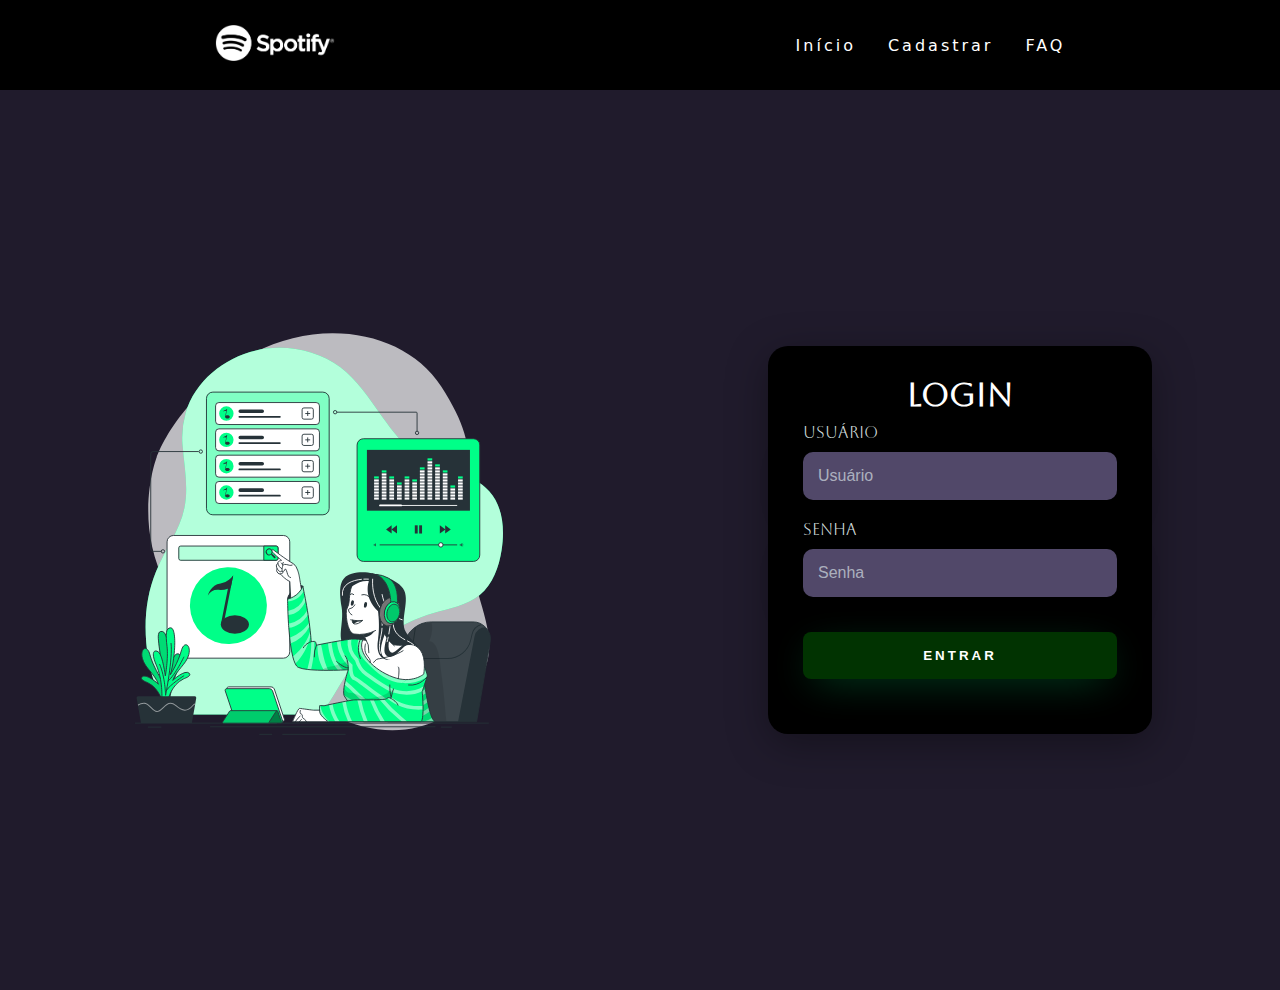
<file: login/index.html>
<!DOCTYPE html>
<html lang="en">

<head>
    <meta charset="UTF-8">
    <meta http-equiv="X-UA-Compatible" content="IE=edge">
    <meta name="viewport" content="width=device-width, initial-scale=1.0">
    <link rel="stylesheet" href="style.css">
    <title>Login</title>
    <link rel="spotify icon" href="spotify-2.svg">
</head>

<body>
    <header>
        <nav>
            <a href="../HomePage/home page.html">
                <img id="logo" src="Spotify.png" alt="spotify">
            </a>
            <ul class="nav-list">
                <li><a href="../HomePage/home page.html">Início</a></li>
                <li><a href="../cadastro/cadastro.html">Cadastrar</a></li>
                <li><a href="../FAQ/FAQ.html">FAQ</a></li>
            </ul>
        </nav>
    </header>
    <main></main>
    <div class="main_login">
        <div class="left_login">
            <img src="music_girl.svg" class="left_image" alt="music_girl">
        </div>
        <div class="rigth_login">
            <div class="card_login">
                <h1 style="color:white;">LOGIN</h1>
                <div class="textfield">
                    <label for="usuario" .>Usuário</label>
                    <input type="text" name="usuario" placeholder="Usuário">
                </div>
                <div class="textfield">
                    <label for="senha">Senha</label>
                    <input type="password" name="senha" placeholder="Senha">
                </div>
                <button class="btn_login">Entrar</button>
            </div>
        </div>

    </div>




</body>

</html>
</file>
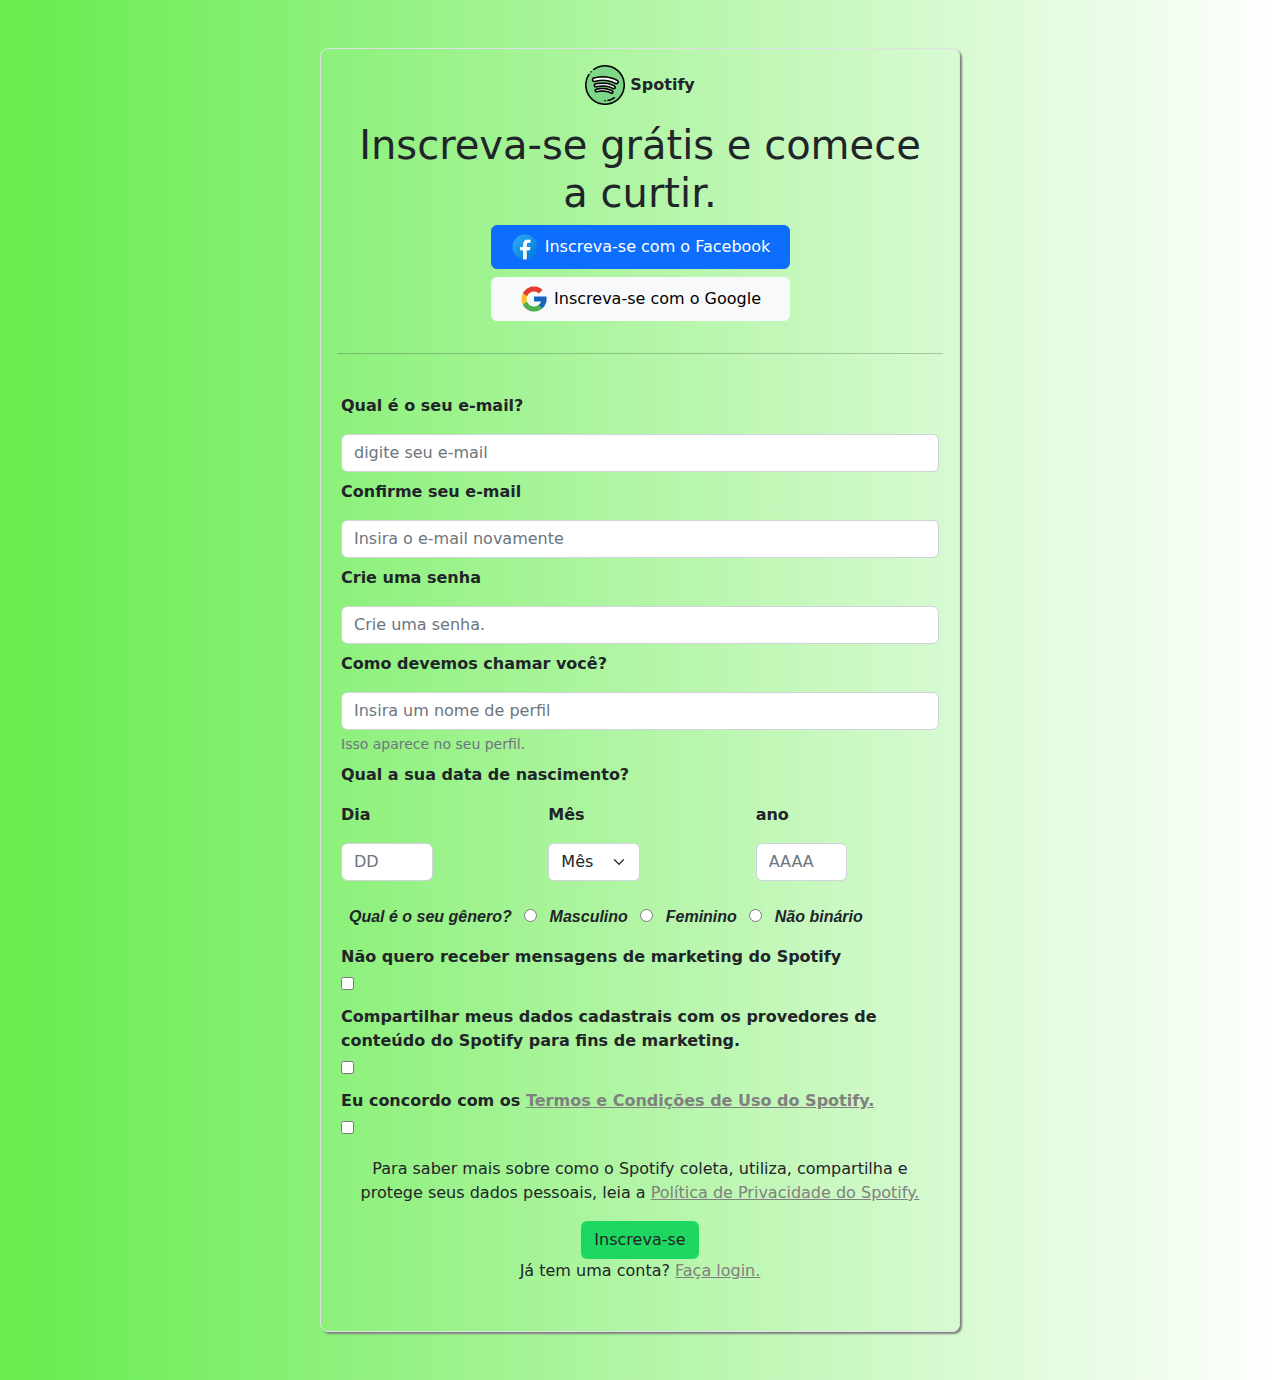
<file: cadastro.html>
<!DOCTYPE html>
<html lang="en">

<head>
    <meta charset="UTF-8">
    <meta http-equiv="X-UA-Compatible" content="IE=edge">
    <meta name="viewport" content="width=device-width, initial-scale=1.0">
    <title>Cadastro</title>
    <link rel="stylesheet" href="bootstrap/bootstrap.min.css">
    <link rel="stylesheet" href="style.css">
    <link rel="shortcut icon" href="img/spotify.png" type="image/x-icon">
</head>

<body>

    <div class="container-sm border b-shadow w-50 mt-5 p-3 mb-5">

        <div class="row text-center ">
            <div class="col-sm">
                <img src="img/spotify.png " width="40px" alt="">
                <span>Spotify</span>
            </div>
        </div>

        <div class="row text-center ">
            <div class="col-sm p-3 ">
                <h1>Inscreva-se grátis e comece a curtir.</h1>
                <div class="d-grid gap-2 col-sm-6 mx-auto">

                    <button class="btn btn-primary" type="button"> <span><img src="img/facebook-logo.png" width="30px"
                                alt=""></span> Inscreva-se com o Facebook</button>
                    <button class="btn btn-light" type="button"> <span><img src="img/Google-logo.png" width="30px"
                                alt=""></span> Inscreva-se com o Google</button>
                </div>
            </div>

        </div>

        <hr>

        <div class="row">
            <div class="col-sm p-3">
                <form action="">

                    <label for="email" class="form-label">Qual é o seu e-mail?</label>
                    <input type="email" class="form-control" required id="email" aria-describedby="emailHelp"
                        placeholder="digite seu e-mail">

                    <label for="confirmar-email" class="form-label">Confirme seu e-mail</label>
                    <input type="email" placeholder="Insira o e-mail novamente" class="form-control" required
                        id="confirmar-email" aria-describedby="emailHelp">

                    <label for="senha" class="form-label">Crie uma senha</label>
                    <input type="password" placeholder="Crie uma senha." class="form-control" required id="senha"
                        aria-describedby="emailHelp">

                    <label for="nome-perfil" class="form-label">Como devemos chamar você?</label>
                    <input type="text" placeholder="Insira um nome de perfil" class="form-control" required
                        id="nome-perfil" aria-describedby="emailHelp">
                    <div id="emailHelp" class="form-text">Isso aparece no seu perfil.</div>

                    <label for="nascimento" class="form-label">Qual a sua data de nascimento?</label>

                    <div class="row ">

                        <div class="col ">

                            <label for="dia" class="form-label">Dia</label>
                            <input type="number" placeholder="DD" class="form-control w-50" required id="dia"
                                aria-describedby="emailHelp">
                        </div>

                        <div class="col ">

                            <label for="mes" class="form-label">Mês</label>
                            <select class="form-select w-50 mt-2" id="mes" required aria-label="Default select example">
                                <option selected>Mês</option>
                                <option value="1">janeiro</option>
                                <option value="2">fevereiro</option>
                                <option value="3">março</option>
                                <option value="1">abril</option>
                                <option value="2">maio</option>
                                <option value="3">junho</option>
                                <option value="1">julho</option>
                                <option value="2">agosto</option>
                                <option value="3">setembro</option>
                                <option value="1">outubro </option>
                                <option value="2">novembro </option>
                                <option value="3">dezembro</option>
                            </select>

                        </div>

                        <div class="col">
                            <label for="ano" class="form-label">ano</label>
                            <input type="number" placeholder="AAAA" class="form-control w-50" required id="ano"
                                aria-describedby="emailHelp">
                        </div>


                    </div>

                    <div class="mt-3  genero">
                        <label for="">Qual é o seu gênero?</label>
                        <input type="radio" id="masculino" name="genero">
                        <label for="masculino">Masculino</label>

                        <input type="radio" id="feminino" name="genero">
                        <label for="feminino">Feminino</label>

                        <input type="radio" id="nao-binario" name="genero">
                        <label for="nao-binario">Não binário</label>
                    </div>

                    <div class="caixa">



                        <label for="marketing-Spotify">Não quero receber mensagens de marketing do Spotify</label>
                        <input type="checkbox" id="marketing-Spotify">


                        <label for="marketing-Spotify">Compartilhar meus dados cadastrais com os provedores de conteúdo
                            do Spotify para fins de marketing.</label>
                        <input type="checkbox" id="marketing-Spotify">


                        <label for="marketing-Spotify">Eu concordo com os <a
                                href="https://www.spotify.com/br/legal/end-user-agreement/">Termos e Condições de Uso do
                                Spotify.</a></label>
                        <input type="checkbox" id="marketing-Spotify" required>
                    </div>

                    <div class="row text-center mt-3">
                        <div class="col">
                            <p>Para saber mais sobre como o Spotify coleta, utiliza, compartilha e protege seus dados
                                pessoais, leia a <a href="https://www.spotify.com/br/legal/privacy-policy/"> Política de
                                    Privacidade do Spotify.</a></p>

                            <button class="btn" style="background-color:#1ed760 ;" type="button">Inscreva-se</button>
                            <p>Já tem uma conta? <a href="">Faça login.</a></p>
                        </div>
                    </div>

                </form>
            </div>
        </div>


    </div>


    <script src="bootstrap/bootstrap.bundle.min.js"></script>
</body>

</html>
</file>
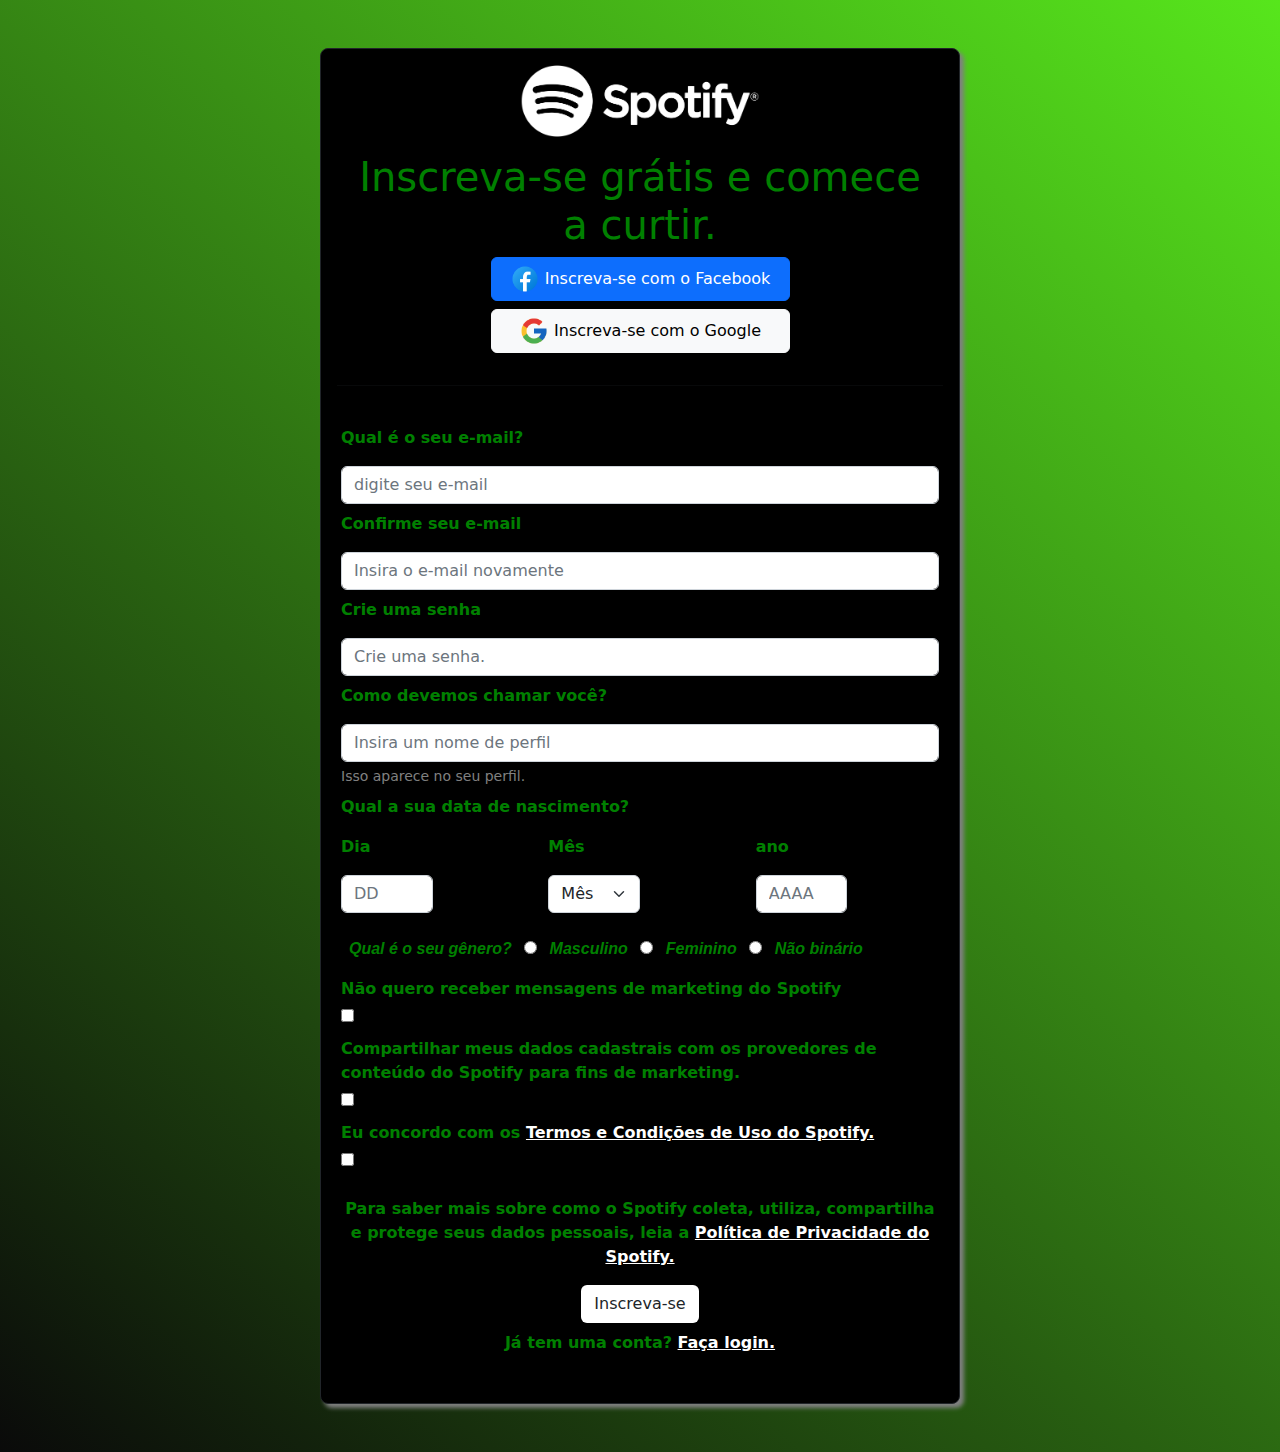
<file: cadastro/cadastro.html>
<!DOCTYPE html>
<html lang="en">

<head>
    <meta charset="UTF-8">
    <meta http-equiv="X-UA-Compatible" content="IE=edge">
    <meta name="viewport" content="width=device-width, initial-scale=1.0">
    <title>Cadastro</title>
    <link rel="stylesheet" href="../bootstrap/bootstrap.min.css">
    <link rel="stylesheet" href="style.css">
    <link rel="shortcut icon" href="../login/spotify-2.svg" type="image/x-icon">

</head>

<body>

    <div class="container-sm border border-dark b-shadow w-50 mt-5 p-3 mb-5 bg-black ">

        <div class="row text-center ">
            <div class="col-sm">
                <a href="../HomePage/home page.html">
                <img src="../login/Spotify.png" width="240px" alt="">
                </a>
            </div>
        </div>

        <div class="row text-center ">
            <div class="col-sm p-3 ">
                <h1 style="color:green ;">Inscreva-se grátis e comece a curtir.</h1>
                <div class="d-grid gap-2 col-sm-6 mx-auto">

                    <button class="btn btn-primary" type="button"> <span><img src="../img/facebook-logo.png"
                                width="30px" alt=""></span> Inscreva-se com o Facebook</button>
                    <button class="btn btn-light" type="button"> <span><img src="../img/Google-logo.png" width="30px"
                                alt=""></span> Inscreva-se com o Google</button>
                </div>
            </div>

        </div>

        <hr>

        <div class="row">
            <div class="col-sm p-3">
                <form action="">

                    <label for="email" class="form-label">Qual é o seu e-mail?</label>
                    <input type="email" class="form-control" required id="email" aria-describedby="emailHelp"
                        placeholder="digite seu e-mail">

                    <label for="confirmar-email" class="form-label">Confirme seu e-mail</label>
                    <input type="email" placeholder="Insira o e-mail novamente" class="form-control" required
                        id="confirmar-email" aria-describedby="emailHelp">

                    <label for="senha" class="form-label">Crie uma senha</label>
                    <input type="password" placeholder="Crie uma senha." class="form-control" required id="senha"
                        aria-describedby="emailHelp">

                    <label for="nome-perfil" class="form-label">Como devemos chamar você?</label>
                    <input type="text" placeholder="Insira um nome de perfil" class="form-control" required
                        id="nome-perfil" aria-describedby="emailHelp">
                    <div id="emailHelp" class="form-text" style="color: gray;">Isso aparece no seu perfil.
                    </div>

                    <label for="nascimento" class="form-label">Qual a sua data de nascimento?</label>

                    <div class="row ">

                        <div class="col ">

                            <label for="dia" class="form-label">Dia</label>
                            <input type="number" placeholder="DD" class="form-control w-50" required id="dia"
                                aria-describedby="emailHelp">
                        </div>

                        <div class="col ">

                            <label for="mes" class="form-label">Mês</label>
                            <select class="form-select w-50 mt-2" id="mes" required aria-label="Default select example">
                                <option selected>Mês</option>
                                <option value="1">janeiro</option>
                                <option value="2">fevereiro</option>
                                <option value="3">março</option>
                                <option value="1">abril</option>
                                <option value="2">maio</option>
                                <option value="3">junho</option>
                                <option value="1">julho</option>
                                <option value="2">agosto</option>
                                <option value="3">setembro</option>
                                <option value="1">outubro </option>
                                <option value="2">novembro </option>
                                <option value="3">dezembro</option>
                            </select>

                        </div>

                        <div class="col">
                            <label for="ano" class="form-label">ano</label>
                            <input type="number" placeholder="AAAA" class="form-control w-50" required id="ano"
                                aria-describedby="emailHelp">
                        </div>


                    </div>

                    <div class="mt-3  genero">
                        <label for="">Qual é o seu gênero?</label>
                        <input type="radio" id="masculino" name="genero">
                        <label for="masculino">Masculino</label>

                        <input type="radio" id="feminino" name="genero">
                        <label for="feminino">Feminino</label>

                        <input type="radio" id="nao-binario" name="genero">
                        <label for="nao-binario">Não binário</label>
                    </div>

                    <div class="caixa">



                        <label for="marketing-Spotify">Não quero receber mensagens de marketing do Spotify</label>
                        <input type="checkbox" id="marketing-Spotify">


                        <label for="marketing-Spotify">Compartilhar meus dados cadastrais com os provedores de conteúdo
                            do Spotify para fins de marketing.</label>
                        <input type="checkbox" id="marketing-Spotify">


                        <label for="marketing-Spotify">Eu concordo com os <a
                                href="https://www.spotify.com/br/legal/end-user-agreement/">Termos e Condições de Uso do
                                Spotify.</a></label>
                        <input type="checkbox" id="marketing-Spotify" required>
                    </div>

                    <div class="row text-center mt-3">
                        <div class="col">
                            <p>Para saber mais sobre como o Spotify coleta, utiliza, compartilha e protege seus dados
                                pessoais, leia a <a href="https://www.spotify.com/br/legal/privacy-policy/"> Política de
                                    Privacidade do Spotify.</a></p>

                            <button class="btn inc" type="button">Inscreva-se</button>
                            <p>Já tem uma conta? <a href="../login/login.html">Faça login.</a></p>
                        </div>
                    </div>

                </form>
            </div>
        </div>


    </div>


    <script src="../bootstrap/bootstrap.bundle.min.js"></script>
</body>

</html>
</file>
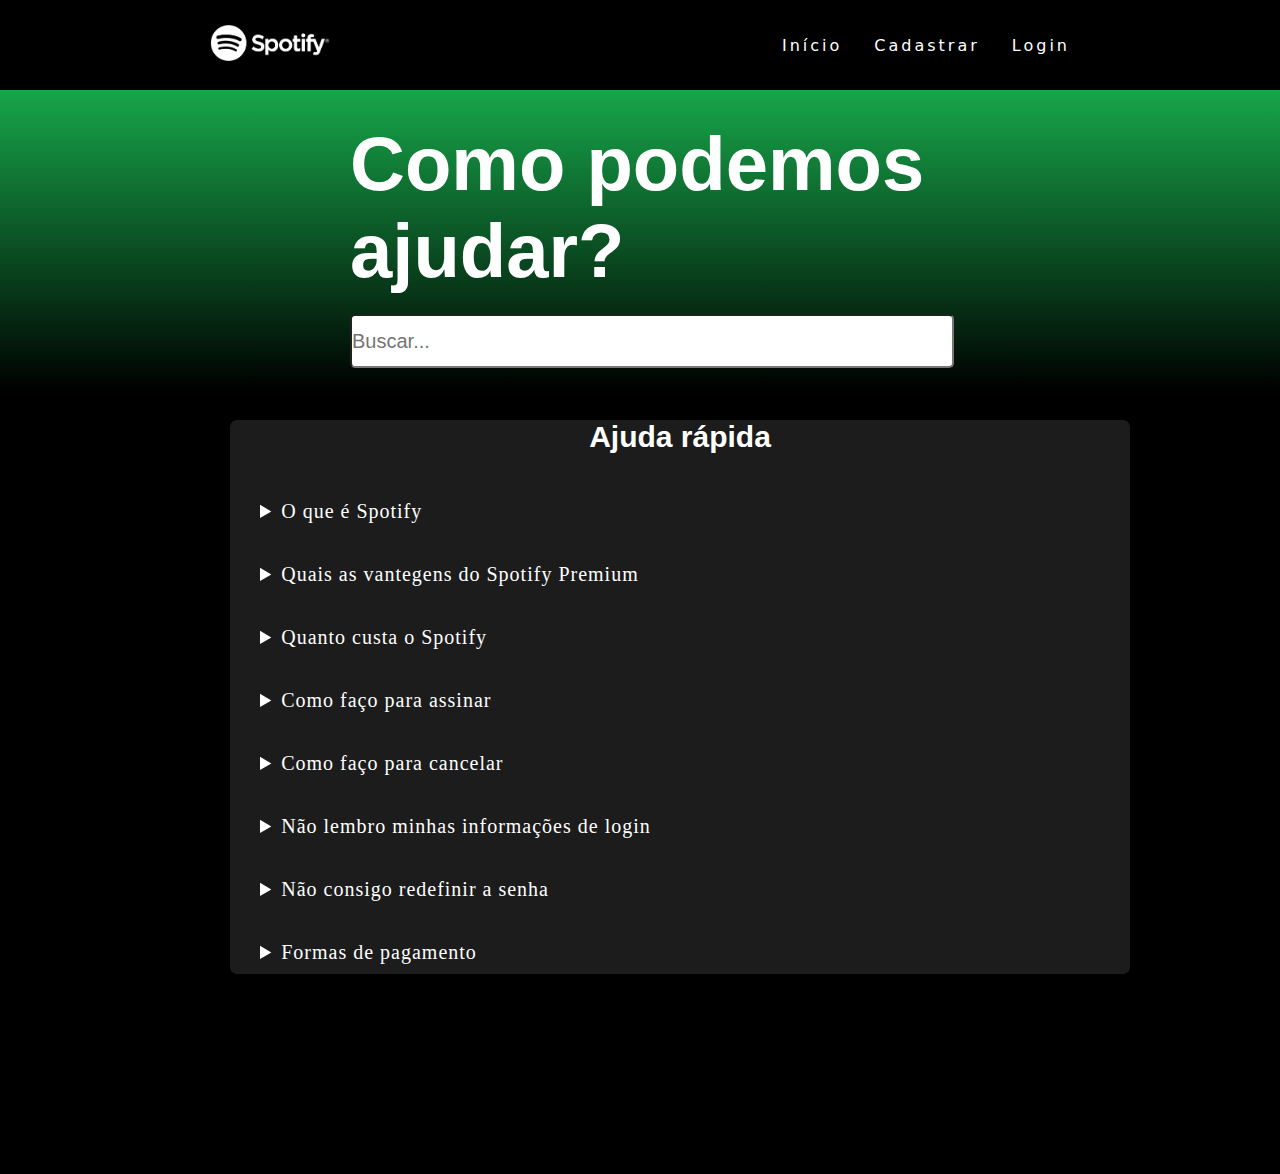
<file: FAQ/FAQ.html>
<!DOCTYPE html>
<html lang="pt-br">
<head>
    <meta charset="UTF-8">
    <meta http-equiv="X-UA-Compatible" content="IE=edge">
    <meta name="viewport" content="width=device-width, initial-scale=1.0">
    <link rel="stylesheet" href="style.css">
    <link rel="shortcut icon" href="../login/spotify-2.svg" type="image/x-icon">
    <title>Suporte</title>
</head>
<body>
    <header>
        <nav>
            <a href="../HomePage/home page.html">
                <img id="logo" src="../login/Spotify.png" alt="spotify">
            </a>
            <ul class="nav-list">
                <li><a href="../HomePage/home page.html">Início</a></li>
                <li><a href="../cadastro/cadastro.html">Cadastrar</a></li>
                <li><a href="../login/login.html">Login</a></li>
            </ul>
        </nav>
    </header>

    <div class="top">
        <h1>Como podemos ajudar?</h1>
       <input type="text" name="help" placeholder="Buscar..." class="input-help"/>
    </div>

    <div class="box">
       <p class="heading">Ajuda rápida</p> 
        <div class="fqs">
            <details>
                <summary>O que é Spotify</summary>
                <p class="text">O Spotify é um serviço digital que dá acesso instantâneo a milhões de músicas, podcasts, vídeos e outros conteúdos de criadores no mundo todo.
                    <br><br>
                    As funções básicas são gratuitas, como a reprodução de músicas, mas você também pode fazer upgrade para o Spotify Premium.
                </p>
            </details>

            <details>
                <summary>Quais as vantegens do Spotify Premium</summary>
                <p class="text">
                    + Modo offline. Ouça música onde estiver.
                    <br><br>
                    + Ouça músicas sem anúncios. Curta música, sem parar.
                    <br><br>
                    + Ouça o que quiser. Mesmo no celular ou tablet.
                    <br><br>
                    + Troque de música o quanto quiser. Pule quando quiser.
                    <br><br>
                </p>
            </details>

            <details>
                <summary>Quanto custa o Spotify</summary>
                <p class="text">
                    Individual
                    <br>
                    R$ 19,90/mês após o período da oferta
                    <br>
                    1 conta
                    <br><br>
                    Duo
                    <br>
                    R$ 24,90/mês após o período da oferta
                    <br>
                    2 contas
                    <br><br>
                    Família
                    <br>
                    R$ 34,90/mês após o período da oferta
                    <br>
                    Até 6 contas
                    <br><br>
                    Universitário
                    <br>
                    R$ 9,90/mês após o período da oferta
                    <br>
                    1 conta
                </p>
            </details>

            <details>
                <summary>Como faço para assinar</summary>
                <p class="text">
                    1° Acesse o site do Spotify Premium para iniciar a assinatura do serviço. Você também pode assinar o Spotify Família (R$ 26,90/mês) ou o Spotify para estudantes (R$ 8,50/mês).
                    <br><br>
                    2° Em qualquer um dos três, toque no botão Seja Premium ou Começar.
                    <br><br>
                    3° Faça o cadastro ou entre com o seu Facebook.
                    <br><br>
                    4° Caso tenha entrado pelo Facebook, autorize o acesso na rede social.
                    <br><br>
                    5° Role a tela para baixo, selecione o método de pagamento e toque em Continuar.
                    <br><br>
                    6° Preencha suas informações de cobrança, como CPF, número do telefone e endereço.
                    <br><br>
                    7° Para finalizar, toque em continuar e insira os dados de pagamento.
                    <br><br>
                    8° Pronto! Você assinou o Spotify.
                    </p>
            </details>

            <details>
                <summary>Como faço para cancelar</summary>
                <p class="text">
                    Cancele seu plano Premium a qualquer momento na página da sua conta.
                    <br><br><br>
                    1. Entre em spotify.com/account.
                    <br><br>
                    2. Em Seu plano, clique em MUDAR DE PLANO.
                    <br><br>
                    3. Role para baixo até Cancelar o Spotify e clique em CANCELAR O PREMIUM.
                    <br><br>
                    Sua conta continuará no Premium até a próxima data de cobrança. Depois disso, ela passará para a versão grátis.</p>
            </details>

            
            <details>
                <summary>Não lembro minhas informações de login</summary>
                <p class="text">
                    Se não se lembrar do seu e-mail ou nome de usuário, acesse a página de redefinição de 
                    senha e insira os endereços de e-mail que você pode ter usado para criar uma conta. 
                    <br><br>
                    Quando o endereço registrado no Spotify for inserido, aparecerá uma mensagem dizendo que
                    o e-mail de redefinição de senha foi enviado.
                </p>
            </details>
            
            <details>
                <summary>Não consigo redefinir a senha</summary>
                <p class="text">
                    Redefinição de senha.
                    <br><br>
                    Insira seu nome de usuário do Spotify ou o e-mail que você usou no cadastro.<br>
                    Nós mandaremos um e-mail com seu nome de usuário e um link para você redefinir sua senha.
                    <br><br>
                    Se ainda precisa de ajuda, contate o Suporte do Spotify.
                </p>
            </details>

            <details>
                <summary>Formas de pagamento</summary>
                <p class="text">
                    Você pode pagar pelo Spotify Premium de muitas maneiras:
                    <br><br><br>
                    1. Cartão de crédito/débito
                    <br><br>
                    2. Cartões pré-pagos
                    <br><br>
                    3. PayPal
                    <br><br>
                    4. Vales-presente
                    <br><br>
                    5. Pagamento móvel
                    <br><br>
                    6. Plano pré-pago
                </p>
            </details>
        </div>
    </div>
</body>
</html>
</file>
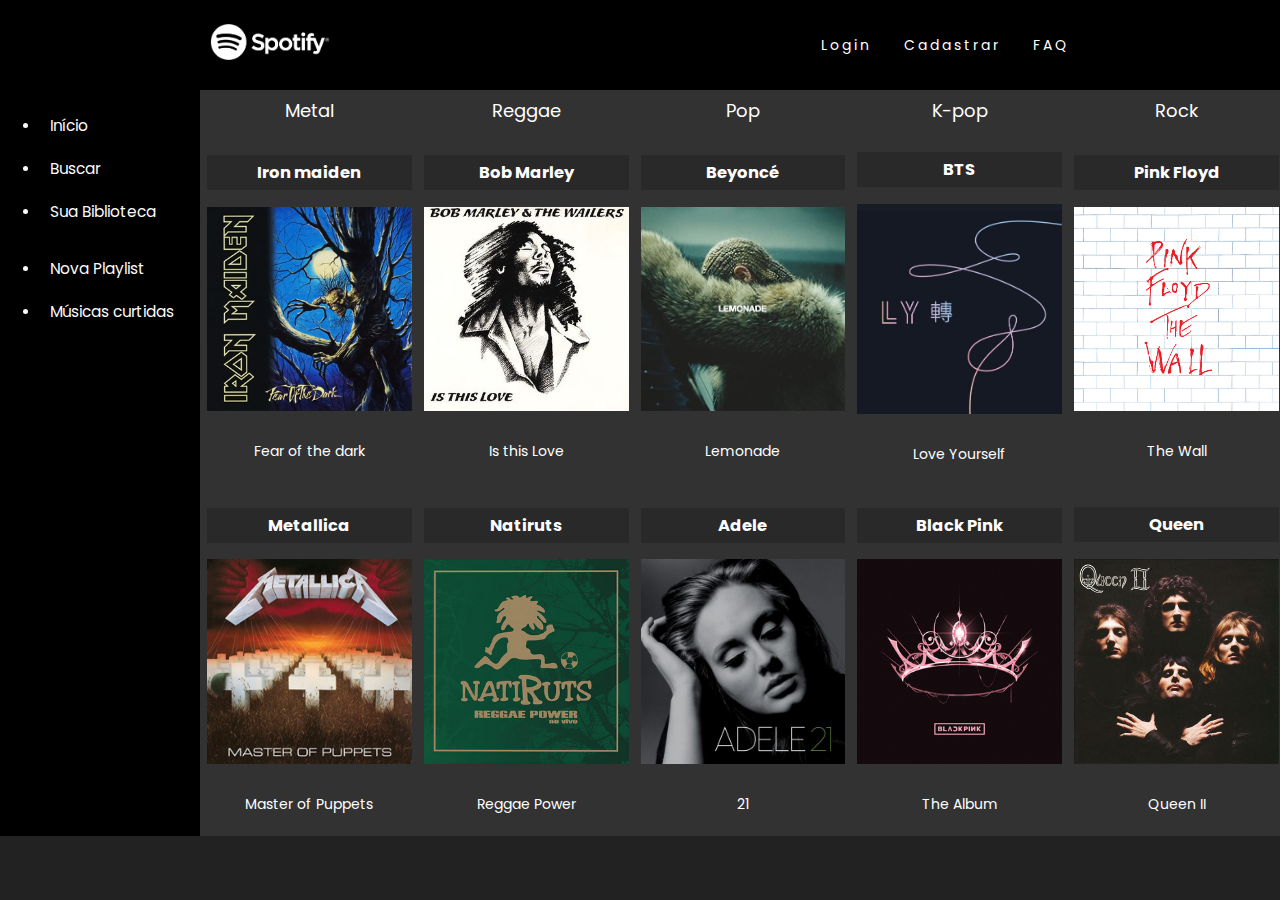
<file: HomePage/home page.html>
<!DOCTYPE html>
<html lang="en">

<head>
    <meta charset="utf-8">
    <meta name="viewport" content="width=device-width, initial-scale=1.0">
    <meta http-equiv="X-UA-Compatible" content="IE=edge">

    <title>Spotify</title>
    <link rel="spotify icon" href="../login/spotify-2.svg">

    <link rel="stylesheet" href="https://cdnjs.cloudflare.com/ajax/libs/font-awesome/5.15.4/css/all.min.css"
        integrity="sha512-1ycn6IcaQQ40/MKBW2W4Rhis/DbILU74C1vSrLJxCq57o941Ym01SwNsOMqvEBFlcgUa6xLiPY/NS5R+E6ztJQ=="
        crossorigin="anonymous" referrerpolicy="no-referrer" />
    <link rel="stylesheet" href="https://stackpath.bootstrapcdn.com/bootstrap/4.1.0/css/bootstrap.min.css"
        integrity="sha384-9gVQ4dYFwwWSjIDZnLEWnxCjeSWFphJiwGPXr1jddIhOegiu1FwO5qRGvFXOdJZ4" crossorigin="anonymous">
    <link rel="stylesheet" href="style.css">

</head>

<body>
    <header>
        <nav class="nav-bar">
            <a href="../HomePage/home page.html" class="navbar-brand">
                <img id="logo" src="../login/Spotify.png" alt="spotify"></a></li>
            <ul class="nav-list">
                <li><a href="../login/login.html">Login</a>
                <li><a href="../cadastro/cadastro.html">Cadastrar</a></li>
                <li><a href="../FAQ/FAQ.html">FAQ</a></li>
            </ul>
        </nav>
    </header>

    </div>

    <div class="wrapper">

        <nav id="sidebar">

            <ul class="list-unstyled components">
                <li><a href="#">Início</a></li>
                <li><a href="#">Buscar</a></li>
                <li><a href="#">Sua Biblioteca</a></li>
                <p></p>
                <li><a href="#">Nova Playlist</a></li>
                <li><a href="#">Músicas curtidas</a></li>
            </ul>
        </nav>

        <div class="tabela">
            <table>
                <thead>
                    <tr>
                        <td>Metal</td>
                        <td>Reggae</td>
                        <td>Pop</td>
                        <td>K-pop</td>
                        <td>Rock</td>
                    </tr>


                </thead>
                <tbody>
                    <tr>
                        <td>
                            <h3>Iron maiden</h3>
                            <img src="../img/Fear_of_the_dark.jpg">
                            <p>Fear of the dark</p>
                        </td>
                        <td>
                            <h3>Bob Marley</h3>
                            <img src="../img/is this love.jpg">
                            <p>Is this Love</p>
                        </td>
                            
                        <td>
                            <h3>Beyoncé</h3>
                            <img src="../img/Beyonce.jpg">
                            <p>Lemonade</p>
                        </td>
                        <td>
                            <h3>BTS</h3>
                            <img src="../img/BTS.jpg">
                            <p>Love Yourself</p>
                        </td>
                        <td>
                            <h3>Pink Floyd</h3>
                            <img src="../img/pink-floyd-the-wall.jpg">
                            <p>The Wall</p>
                        </td>
                            
                    </tr>
                    <tr>
                        <td>
                            <h3>Metallica</h3>
                            <img src="../img/Metallica.jpg">
                            <p>Master of Puppets</p>
                        </td>
                        <td>
                            <h3>Natiruts</h3>
                            <img src="../img/Natiruts.jpg">
                            <p>Reggae Power</p>
                        </td>
                        <td>
                            <h3>Adele</h3>
                            <img src="../img/Adele.jpg">
                            <p>21</p>
                        </td>
                        <td>
                            <h3>Black Pink</h3>
                            <img src="../img/Blackpink_-_The_Album.png">
                            <p>The Album</p>
                        </td>
                        <td>
                            <h3>Queen</h3>
                            <img src="../img/Queen_II.jpg">
                            <p>Queen II</p>
                        </td>
                    </tr>
                </tbody>

            </table>
        </div>
    </div>

</body>


</html>
</file>
<file: login/style.css>
@import url('https://fonts.googleapis.com/css2?family=Aboreto&display=swap');

body{
    margin: 0;
    font-family: 'Aboreto', cursive;
}

body * {
    box-sizing: border-box;
}

* {
    margin: 0;
    padding: 0;
}
  
a {
    color: #fff;
    text-decoration: none;
    transition: 0.3s;
}
  
a:hover {
    opacity: 0.7;
}
  


#logo{
    width: 120px;
}
  
nav {
    display: flex;
    justify-content: space-around;
    align-items: center;
    font-family: system-ui, -apple-system, Helvetica, Arial, sans-serif;
    background: black;
    height: 10vh;
}
  
.nav-list {
    list-style: none;
    display: flex;
}
  
.nav-list li {
    letter-spacing: 3px;
    margin-left: 32px;
}
  

.main_login{
    width: 100vw;
    height: 100vh;
    background: #201b2c;
    display: flex;
    justify-content: center;
    align-items: center;
}

.left_login{
    width: 50vw;
    height: 100vh;
    display: flex;
    justify-content: center;
    align-items: center;
    flex-direction: column;
}

.left_login > h1 {
    font-size: 3vw;
    color: #77ffc0;
}

.left_image{
    width: 35vw;
}

.rigth_login{
    width: 50vw;
    height: 100vh;
    display: flex;
    justify-content: center;
    align-items: center;
    flex-direction: column;
}

.card_login{
    width: 60%;
    display: flex;
    justify-content: center;
    align-items: center;
    flex-direction: column;
    padding: 30px 35px;
    background: black;
    border-radius: 20px;
    box-shadow: 0px 10px 40px #00000056;

}


.card_login > h1{
    color: black;
    font-weight: 800;
    margin: 0;
}


.textfield{
    width: 100%;
    display: flex;
    flex-direction: column;
    align-items: flex-start;
    justify-content: center;
    margin: 10px 0px;
}


.textfield > input{
    width: 100%;
    border: none;
    border-radius: 10px;
    padding: 15px;
    background: #514869;
    color: #f0ffffde;
    font-size: 12pt;
    box-shadow: 0px 10px 40px #00000056;
    outline: none;
    box-sizing: border-box;
}

.textfield > label{
    color: #f0ffffde;
    margin-bottom: 10px;
}

.textfield > input::placeholder{
    color: #f0ffff94;
}

.btn_login{
    width: 100%;
    padding: 16px 0px ;
    margin: 25px;
    border: none;
    border-radius: 8px;
    outline: none;
    text-transform: uppercase;
    font-weight: 800;
    letter-spacing: 3px;
    color:white;
    background: rgb(1, 51, 1);
    cursor: pointer;
    box-shadow: 0px 10px 40px -12px #00ff8052 ;
}

@media only screen and (max-width: 950px){
    .card_login{
        width: 85%;
    }
}

@media only screen and (max-width: 600px){
    .main_login{
        flex-direction: column;
    }
    .left_login > h1{
        display: none;
    }
    .left_login{
        width: 100%;
        height: auto;
    }
    .rigth_login{
        width: 100%;
        height: auto;
    }
    .left_image{
        width: 50vw;
    }
    .card_login{
        width: 90%;
    }
}
</file>
<file: style.css>
body {
    background: linear-gradient(90deg, rgba(104, 236, 80, 1) 2%, rgba(255, 255, 255, 1) 100%);

}

span {
    font-weight: bold;
}

.b-shadow {
    box-shadow: 2px 2px 2px gray;
    border-radius: 8px;
}

input:hover {
    box-shadow: 2px 1px 1px black;
}

input {
    margin-top: 8px;
}

a:hover {
    color: green;
}

a {
    color: gray;
}

.genero input:hover {
    box-shadow: none;
    cursor: pointer;
}

.caixa input:hover {
    box-shadow: none;
    cursor: pointer;
}

.genero label {
    margin: 8px;
}

.genero {
    font-family: Arial, Helvetica, sans-serif;
    font-style: oblique;



}



input[type=number]::-webkit-inner-spin-button {
    -webkit-appearance: none;

}

input[type=number] {
    -moz-appearance: textfield;
    appearance: textfield;

}




label {
    font-weight: bold;
    margin-top: 8px;
}

button:hover {
    transform: scale(1.1);
}

.caixa label {
    display: block;
}
</file>
<file: cadastro/style.css>
body {
    background: rgb(10, 10, 10);
    background: linear-gradient(41deg, rgba(10, 10, 10, 1) 0%, rgba(87, 230, 28, 1) 100%);

}

span {
    font-weight: bold;
}

.b-shadow {
    box-shadow: 4px 4px 4px gray;
    border-radius: 8px;
}

input:hover {
    box-shadow: 2px 1px 1px black;
}

input {
    margin-top: 8px;
}

a:hover {
    color: green;
}



a {
    color: white;
}

.genero input:hover {
    box-shadow: none;
    cursor: pointer;
}

.caixa input:hover {
    box-shadow: none;
    cursor: pointer;
}

.genero label {
    margin: 8px;
}

.genero {
    font-family: Arial, Helvetica, sans-serif;
    font-style: oblique;



}



input[type=number]::-webkit-inner-spin-button {
    -webkit-appearance: none;

}

.inc {
    background-color: white;

}

.inc:hover {
    background: green;

}

input[type=number] {
    -moz-appearance: textfield;
    appearance: textfield;

}




label,
p {
    font-weight: bold;
    margin-top: 8px;
    color: green
}

button:hover {
    transform: scale(1.1);
}

.caixa label {
    display: block;
}
</file>
<file: FAQ/style.css>
@import url('https://fonts.googleapis.com/css2?family=Aboreto&display=swap');

* {
    margin: 0;
    padding: 0;
}

a {
    color: #fff;
    text-decoration: none;
    transition: 0.3s;
}
  
a:hover {
    opacity: 0.7;
}
  


#logo{
    width: 120px;
}
  
nav {
    display: flex;
    justify-content: space-around;
    align-items: center;
    font-family: system-ui, -apple-system, Helvetica, Arial, sans-serif;
    background: black;
    height: 10vh;
}
  
.nav-list {
    list-style: none;
    display: flex;
}
  
.nav-list li {
    letter-spacing: 3px;
    margin-left: 32px;
}

body{
    background-color: black;
    background:  linear-gradient( -1.0turn, black, black, black, #1ED760 );
}

.top{
  display: absolute;
  justify-content: center;
  align-items: center;
  width: 600px;
  height: 250px;
  margin-top: 30px;
  margin-left: 350px;
  font-family: Arial;
  font-size: 38px;
  color:#fff; 
}

.input-help{
    margin-top: 20px;
    width: 600px;
    height: 50px;
    border-radius: 5px;
    font-size: 20px;
}

.box{
    width: 900px;
    margin-top: 50px;
    margin-bottom: 200px;
    margin-left: 230px;
    margin-right: 200px; 
    background: #1C1C1C;
    border-radius: 10px;
}


.box .heading{
height: 50px;
background: #1C1C1C;
border-radius: 7px 7px 0px 0px;
color: white;
text-align: center;
font-size: 30px;
font-family: Arial;
font-weight: 600;
}

.faq{
    padding: 0px 20px 20px;
}

::-webkit-details-marker {
    display: none;
    background: red;
    color: #FFFFFF12;
    font-size: 50%;
  }

details{
background: #1C1C1C;
padding: 10px 30px;
border-radius: 7px;
margin-top: 20px;
font-family: "Rubik";
font-size: 20px;
color: white;
letter-spacing: 1px;
}

.text{
    margin-top: 20px;
    font-size: 18px;
}

details summary{
outline: none;
}
</file>
<file: HomePage/style.css>
@import "https://fonts.googleapis.com/css?family=Poppins:300,400,500,600,700";


.nav-bar {
    display: flex;
    align-items: center;
    justify-content: space-around;
    font-family: 'Poppins', sans-serif;
    background: black;
    height: 10vh;
}

.nav-list {
    list-style: none;
    display: flex;
}

.nav-list li {
    color: white;
    letter-spacing: 3px;
    margin-left: 32px;
}


#logo {
    width: 120px;
}


body .wrapper {
    font-family: 'Poppins', sans-serif;
    background: #fafafa;
}



a,
a:hover,
a:focus {
    color: inherit;
    text-decoration: none;
    transition: all 0.3s;
}

#sidebar {
    background: black;
    color: #fafafa;
    transition: all 0.3s;
}


#sidebar ul li a {
    padding: 10px;
    font-size: 1.1em;
    display: block;
}

#sidebar ul li a:hover {
    color: #ddd;
    background: #fff;
}

.wrapper {
    display: flex;
    width: 100%;
    align-items: stretch;
}


#sidebar {
    min-width: 200px;
    max-width: 200px;
    min-height: 80vh;
}



body {
    margin: 0;
    padding: 0;
    background-color: #222;
    font-size: 14px;
}

.tabela {
    background-color: rgba(0, 0, 0, 0.801);
    color: white;
}

.tabela thead {

    font-size: 18px;
}

.tabela td {

    padding: 5px;

}

.tabela img {
    width: 16vw;

}



.tabela {
    border-collapse: collapse;
}

.tabela {
    text-align: center;
}


.tabela p {
    padding-top: 10px;
}

.tabela h3 {
    background: rgba(0, 0, 0, 0.171);
    padding: 5px;
}


.tabela th {
    padding: 5px;
}
</file>
